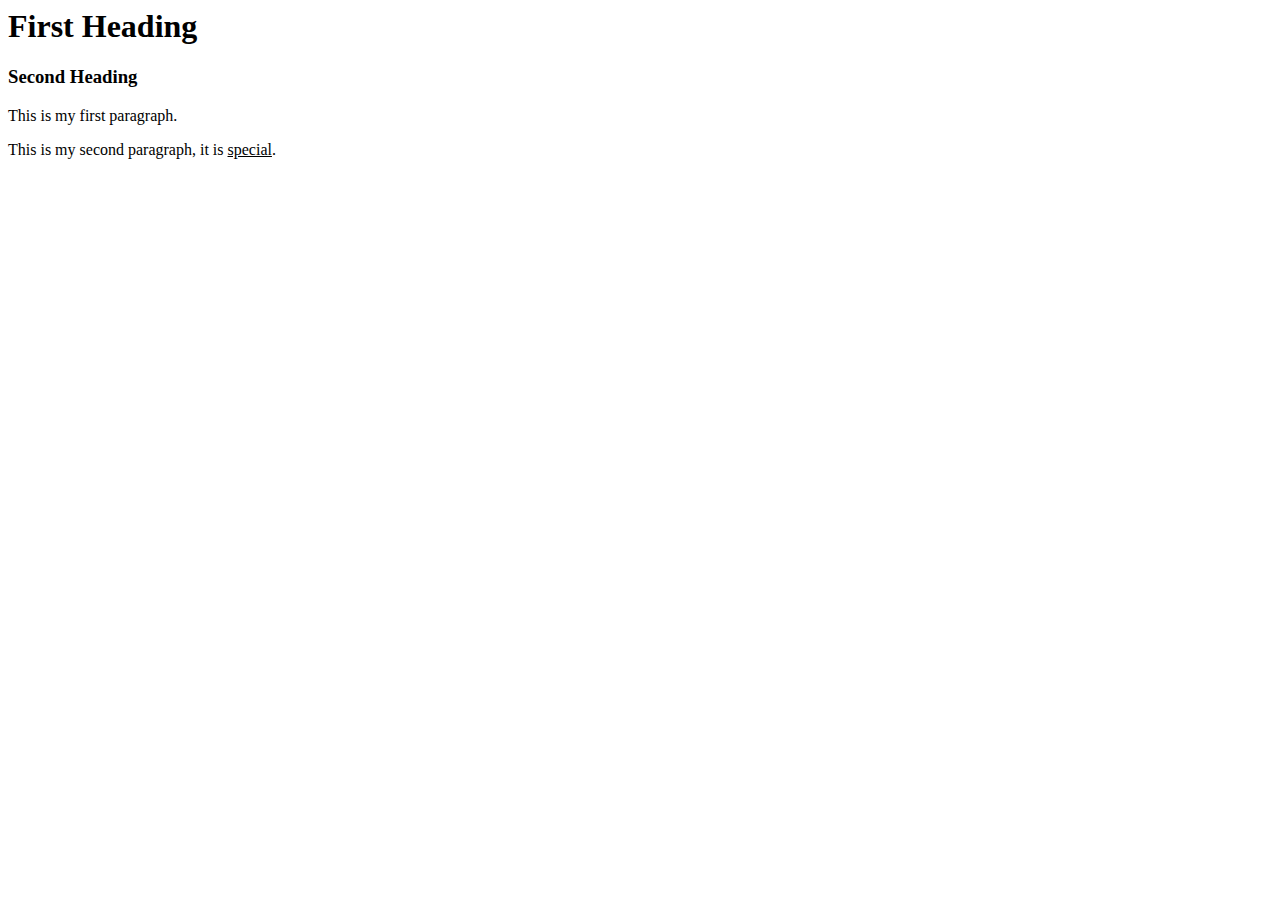
<file: index.html>
<html>
<head>
    <title>INFT1206 - Home Page</title>
</head>
<body>
<h1>First Heading</h1>
<h3>Second Heading</h3>
<p>This is my first paragraph.</p>
<p>This is my second           paragraph, it is <u>special</u>.</p>
</body>
</html>
</file>
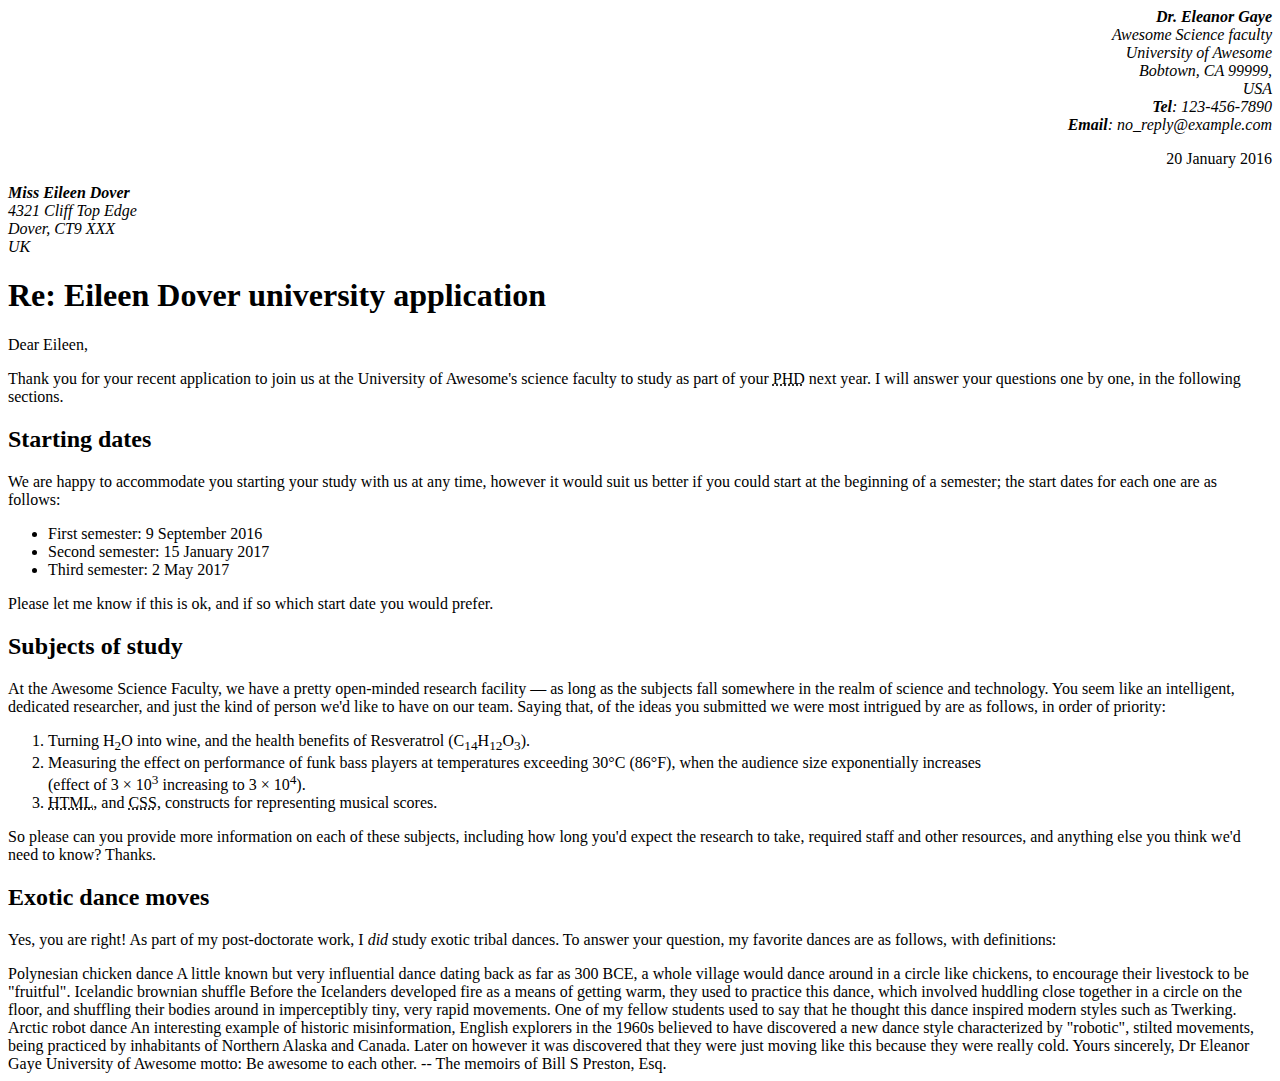
<file: Assignment 1/Part 1/index.html>
<!DOCTYPE html>
<html lang="en">
<head> 
    <!--
    Name: Suhaan Bhanwer
    File: index.html
    Date: 22 january 2026
    Description: INFT 1206 Assignment 1 - Part 1 - Letter Markup
    -->
    <meta charset="utf-8">
    <title>INFT 1206 Assignment 1 - Letter Markup</title>
    <style>
        .right-align {
            text-align: right;
        }
    </style>
</head>

    <body>
        <address class="right-align">
            <strong>Dr. Eleanor Gaye</strong><br>
            Awesome Science faculty<br>
            University of Awesome<br>
            Bobtown, CA 99999,<br>
            USA<br>
            <strong>Tel</strong>: 123-456-7890<br>
            <strong>Email</strong>: no_reply@example.com
        </address>

        <p class="right-align"><time datetime="2016-01-20">20 January 2016</time></p>

    <address>
            <strong>Miss Eileen Dover</strong><br>
            4321 Cliff Top Edge<br>
            Dover, CT9 XXX<br>
            UK
    </address>

    <h1>Re: Eileen Dover university application</h1>

        <p>Dear Eileen,</p>

            <p>
                Thank you for your recent application to join us at the University of Awesome's science faculty to study as part of your <abbr title="Doctor of Philosophy">PHD</abbr> next
                year. I will answer your questions one by one, in the following sections.
            </p>

    <h2>Starting dates</h2>

        <p>
            We are happy to accommodate you starting your study with us at any time, however it would suit us better if you could start at the beginning of a
            semester; the start dates for each one are as follows:
        </p>

        <ul>
            <li>First semester: <time datetime="2016-09-09">9 September 2016</time></li>
            <li>Second semester: <time datetime="2017-01-15">15 January 2017</time></li>
            <li>Third semester: <time datetime="2017-05-02">2 May 2017</time></li>
        </ul>

        <p>Please let me know if this is ok, and if so which start date you would prefer.</p>


    <h2>Subjects of study</h2>

        <p>
            At the Awesome Science Faculty, we have a pretty open-minded research facility — as long as the subjects fall somewhere in the realm of science
            and technology. You seem like an intelligent, dedicated researcher, and just the kind of person we'd like to have on our team. Saying that, of the ideas you 
            submitted we were most intrigued by are as follows, in order of priority:
        </p>

        <ol>
            <li>Turning H<sub>2</sub>O into wine, and the health benefits of Resveratrol (C<sub>14</sub>H<sub>12</sub>O<sub>3</sub>).</li>
            <li>Measuring the effect on performance of funk bass players at temperatures exceeding 30°C (86°F), when the audience size exponentially increases<br>
            (effect of 3 × 10<sup>3</sup> increasing to 3 × 10<sup>4</sup>).</li>
            <li><abbr title="Hypertext Markup Language">HTML,</abbr> and <abbr title="Cascading Style Sheets">CSS</abbr>, constructs for representing musical scores.</li>
        </ol>

        <p>
            So please can you provide more information on each of these subjects, including how long you'd expect the research to take, required staff and other 
            resources, and anything else you think we'd need to know? Thanks.
        </p>

    <h2>Exotic dance moves</h2>

        <p>
            Yes, you are right! As part of my post-doctorate work, I <em>did</em> study exotic tribal dances. To answer your question, my favorite dances are as follows, with 
            definitions:
        </p>

Polynesian chicken dance
    A little known but very influential dance dating back as far as
    300 BCE, a whole village would
    dance around in a circle like chickens, to encourage their livestock to
    be "fruitful".
Icelandic brownian shuffle
    Before the Icelanders developed fire as a means of getting warm, they
    used to practice this dance, which involved huddling close together in a
    circle on the floor, and shuffling their bodies around in imperceptibly
    tiny, very rapid movements. One of my fellow students used to say that
    he thought this dance inspired modern styles such as Twerking.
Arctic robot dance
    An interesting example of historic misinformation, English explorers in
    the 1960s believed to have discovered a new dance style characterized by
    "robotic", stilted movements, being practiced by inhabitants of Northern
    Alaska and Canada. Later on however it was discovered that they were
    just moving like this because they were really cold.

Yours sincerely,

Dr Eleanor Gaye

University of Awesome motto: Be awesome to each other. --
The memoirs of Bill S Preston, Esq.

    </body>
</html>
</file>
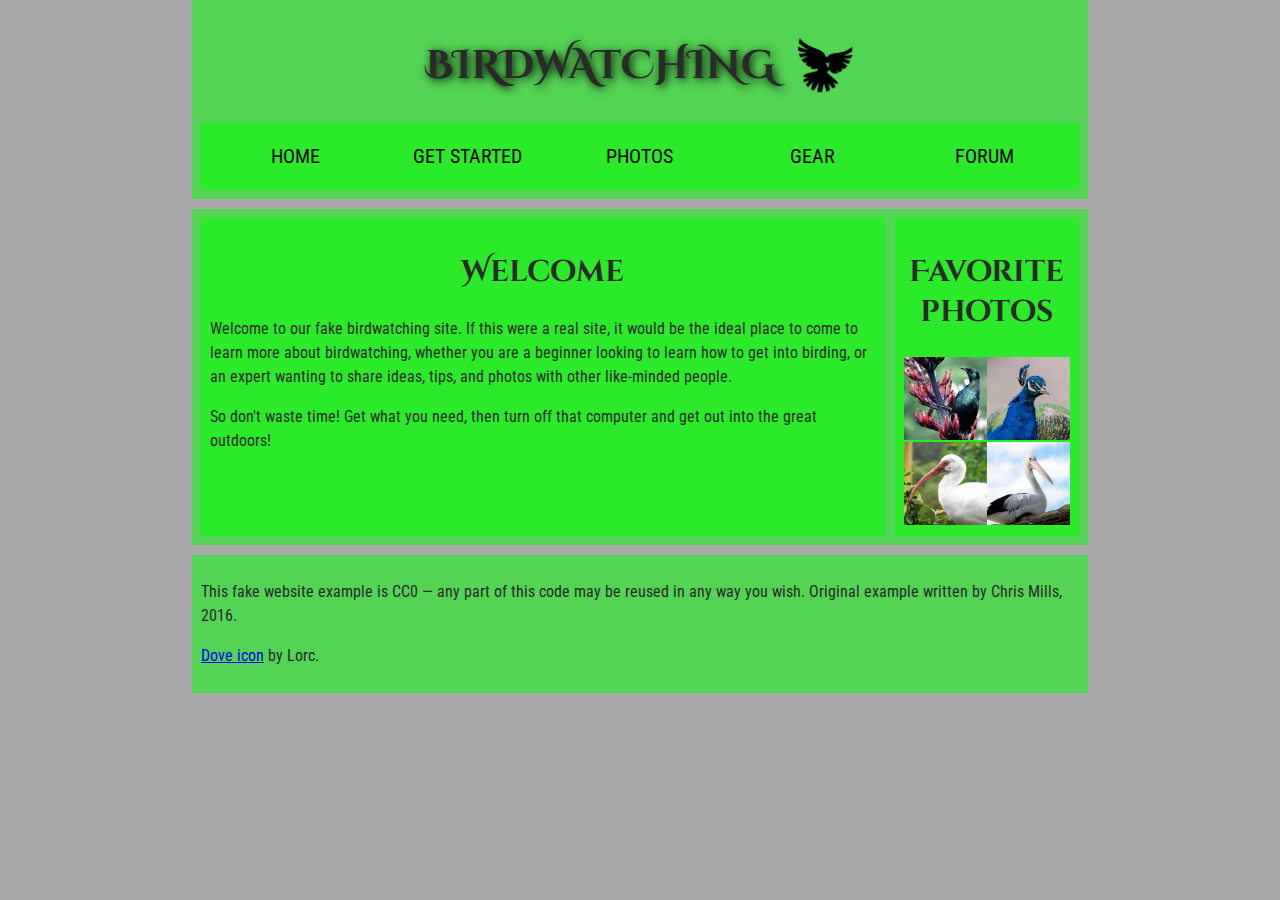
<file: Assignment 1/Part 2/index.html>
<!doctype html>
<html lang="en">
  <head>
    <!--
    Name: Suhaan Bhanwer
    File: index.html
    Date: 26 January 2026
    Description: INFT 1206 Assignment 1 - Part 2 - Bird watching site
    -->
    <meta charset="utf-8">
    <title>Birdwatching</title>
    <link
      href="https://fonts.googleapis.com/css?family=Roboto+Condensed:300%7CCinzel+Decorative:700"
      rel="stylesheet">
    <link href="style.css" rel="stylesheet">
  </head>

  <body>
    <header>
      <h1>
        Birdwatching

        <img
            src="images/dove.png"
            alt="A dove logo">
      </h1>

      <nav>
        <ul>
          <li><a href="#">Home</a></li>
          <li><a href="#">Get Started</a></li>
          <li><a href="#">Photos</a></li>
          <li><a href="#">Gear</a></li>
          <li><a href="#">Forum</a></li>
        </ul>
      </nav>
    </header>

    <main>
      <article>
        <h2>Welcome</h2>

        <p>
          Welcome to our fake birdwatching site. If this were a real site, it
          would be the ideal place to come to learn more about birdwatching,
          whether you are a beginner looking to learn how to get into birding, or
          an expert wanting to share ideas, tips, and photos with other
          like-minded people.
        </p>

      <p>
        So don't waste time! Get what you need, then turn off that computer and
        get out into the great outdoors!
      </p>
    </article>

    <aside>
      <h2>Favorite photos</h2>

        <a href="https://mdn.github.io/shared-assets/images/examples/learn/birds/favorite-bird-1.jpg">
          <img
            src="images/favorite-bird-1_th.jpg"
            alt="Small black bird with a sharp beak.">
        </a>

        <a href="https://mdn.github.io/shared-assets/images/examples/learn/birds/favorite-bird-2.jpg">
          <img
            src="images/favorite-bird-2_th.jpg"
            alt="Large bright blue bird with a white beak and a blue headdress.">
        </a>

        <a href="https://mdn.github.io/shared-assets/images/examples/learn/birds/favorite-bird-3.jpg">
          <img
            src="images/favorite-bird-3_th.jpg"
            alt="Bright white bird with a long orange beak.">
        </a>

        <a href="https://mdn.github.io/shared-assets/images/examples/learn/birds/favorite-bird-4.jpg">
          <img
            src="images/favorite-bird-4_th.jpg"
            alt="White bird with black feathers on its back and a long white beak.">
        </a>
      </aside>
    </main>

    <footer>
      <p>
        This fake website example is CC0 — any part of this code may be reused
        in any way you wish. Original example written by Chris Mills, 2016.
      </p>

      <p>
        <a href="http://game-icons.net/lorc/originals/dove.html">Dove icon</a>
        by Lorc.
      </p>
    </footer>
  </body>
</html>
</file>
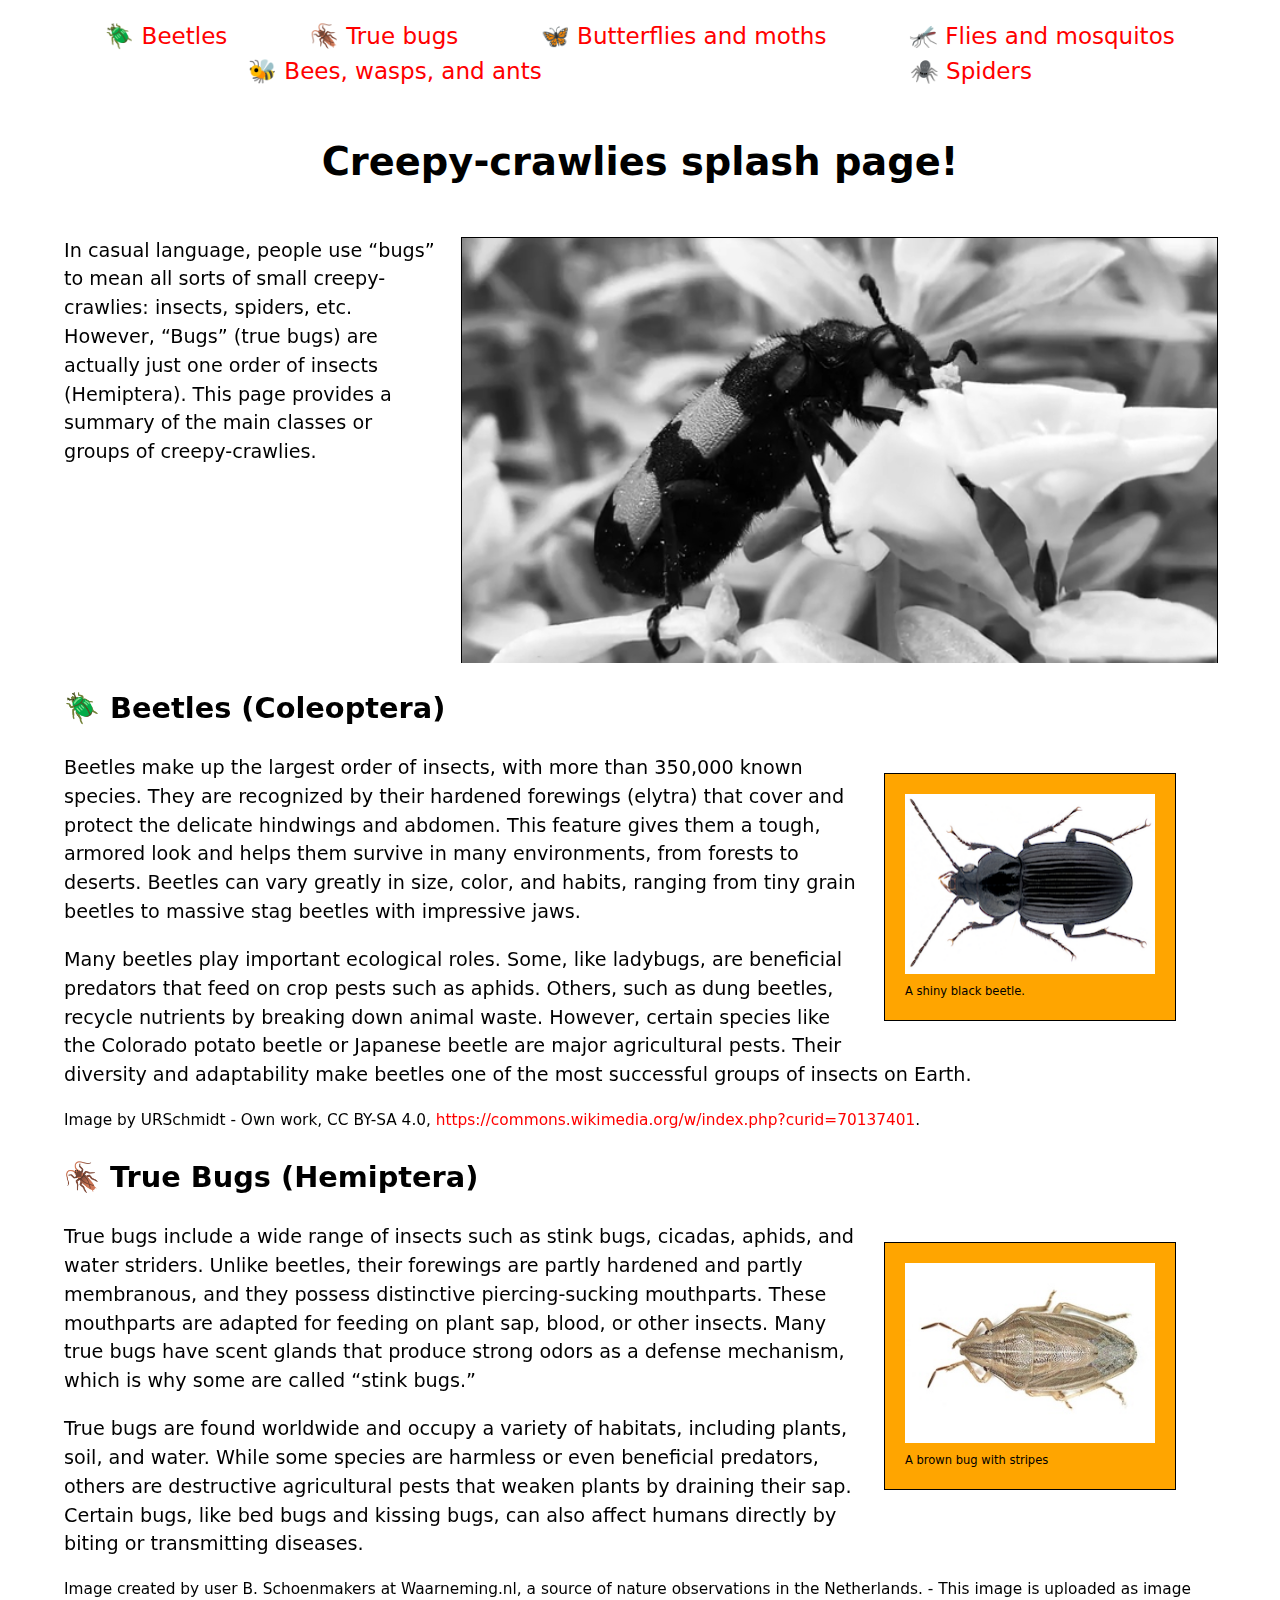
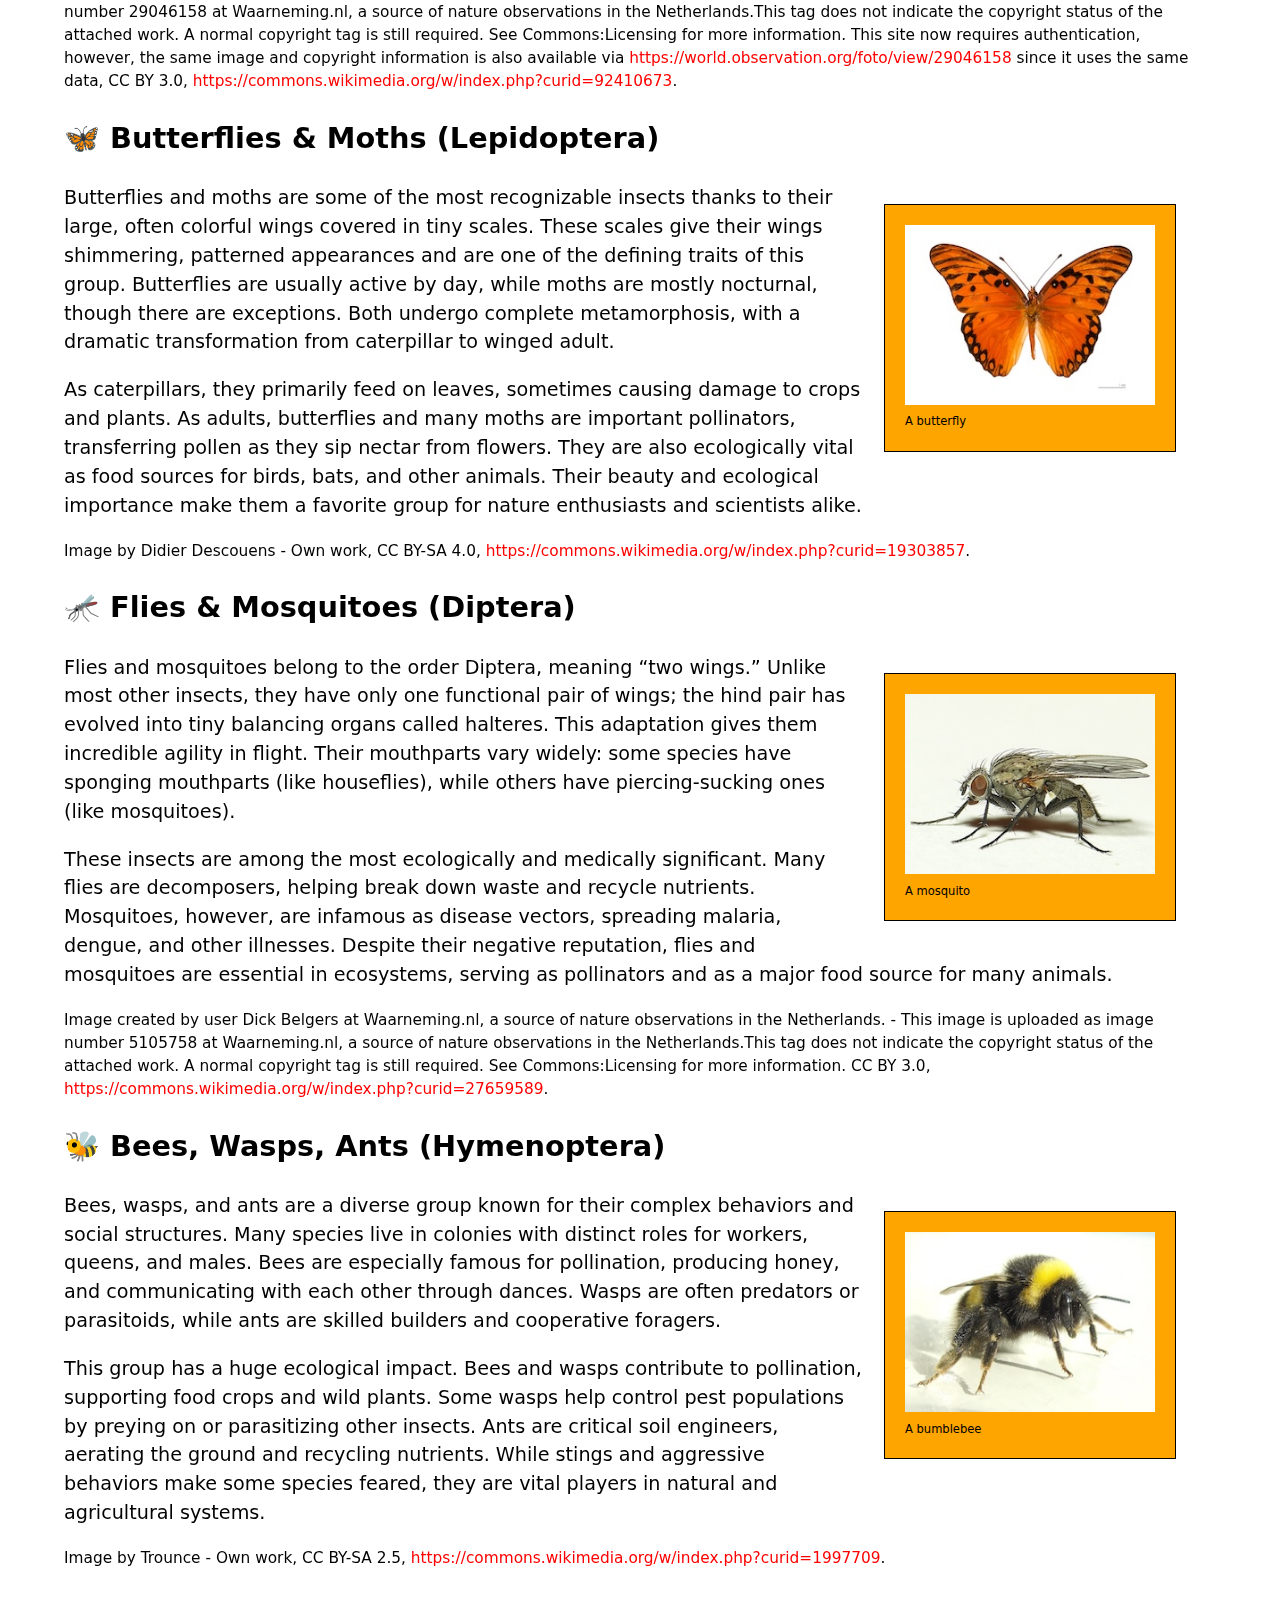
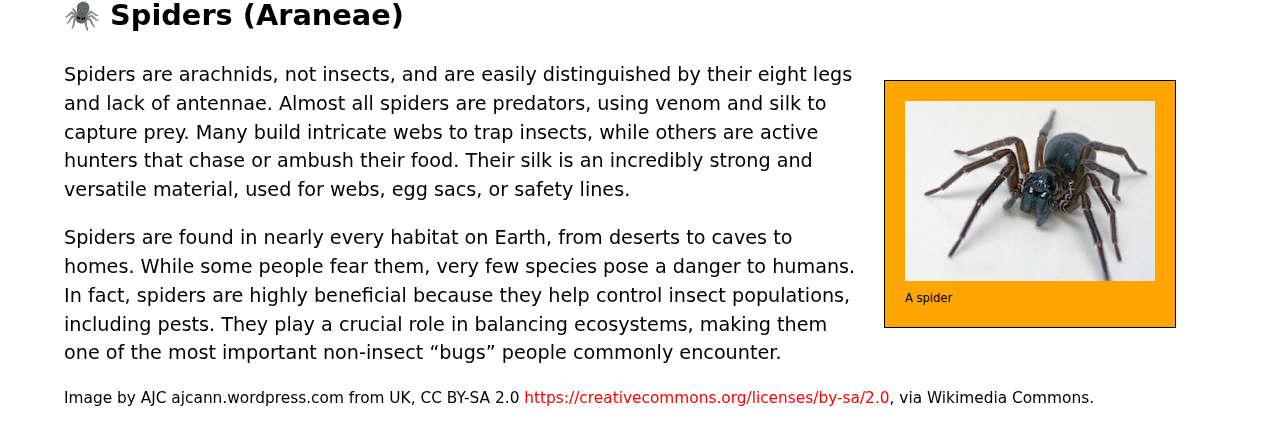
<file: Assignment 2/Part 1/index.html>
<!doctype html>
<html lang="en">
  <head>
    <!-- 
    Name: Suhaan Bhanwer 
    File: index.html 
    Date: 3 February  2026
    Description: INFT 1206 Assignment 2 - Part 1 - Creepy-crawly splash page
    -->
    <meta charset="utf-8" />
    <title>Creepy crawlies!</title>
    <link href="style.css" rel="stylesheet" />
  </head>
  <body>
    <header>
      <nav>
        <ul>
          <li><a href="#beetles">🪲 Beetles</a></li>
          <li><a href="#true_bugs">🪳 True bugs</a></li>
          <li><a href="#butterflies_moths">🦋 Butterflies and moths</a></li>
          <li><a href="#flies_mosquitos">🦟 Flies and mosquitos</a></li>
          <li><a href="#bees_wasps_ants">🐝 Bees, wasps, and ants</a></li>
          <li><a href="#spiders">🕷️ Spiders</a></li>
        </ul>
      </nav>
      <section>
        <h1>Creepy-crawlies splash page!</h1>

            <video
                src="images/bug_video_640.mp4"
                autoplay
                loop
                muted
                preload="auto">
            </video>

        <p>
          In casual language, people use “bugs” to mean all sorts of small
          creepy-crawlies: insects, spiders, etc. However, “Bugs” (true bugs)
          are actually just one order of insects (Hemiptera). This page
          provides a summary of the main classes or groups of
          creepy-crawlies.
        </p>
      </section>
    </header>
    <main>
      <section id="beetles">
        <h2>🪲 Beetles (Coleoptera)</h2>

          <figure>
            <img
                src="images/beetle.png"
                alt="A black beetle with six legs, a large abdomen, and long antennae"
                width="250"
                height="180">
            <figcaption>A shiny black beetle.</figcaption>
          </figure>

        <p>
          Beetles make up the largest order of insects, with more than
          350,000 known species. They are recognized by their hardened
          forewings (elytra) that cover and protect the delicate hindwings
          and abdomen. This feature gives them a tough, armored look and
          helps them survive in many environments, from forests to deserts.
          Beetles can vary greatly in size, color, and habits, ranging from
          tiny grain beetles to massive stag beetles with impressive jaws.
        </p>
        <p>
          Many beetles play important ecological roles. Some, like ladybugs,
          are beneficial predators that feed on crop pests such as aphids.
          Others, such as dung beetles, recycle nutrients by breaking down
          animal waste. However, certain species like the Colorado potato
          beetle or Japanese beetle are major agricultural pests. Their
          diversity and adaptability make beetles one of the most successful
          groups of insects on Earth.
        </p>

        <p class="copyright">
          Image by URSchmidt - Own work, CC BY-SA 4.0,
          <a href="https://commons.wikimedia.org/w/index.php?curid=70137401"
            >https://commons.wikimedia.org/w/index.php?curid=70137401</a
          >.
        </p>
      </section>
      <section id="true_bugs">
        <h2>🪳 True Bugs (Hemiptera)</h2>

          <figure>
            <img 
                src="images/true_bug.jpg"
                alt="Brown bug with long hind legs and a round body"
                width="250"
                height="180">
            <figcaption>A brown bug with stripes</figcaption>
          </figure>
            

        <p>
          True bugs include a wide range of insects such as stink bugs,
          cicadas, aphids, and water striders. Unlike beetles, their
          forewings are partly hardened and partly membranous, and they
          possess distinctive piercing-sucking mouthparts. These mouthparts
          are adapted for feeding on plant sap, blood, or other insects. Many
          true bugs have scent glands that produce strong odors as a defense
          mechanism, which is why some are called “stink bugs.”
        </p>

        <p>
          True bugs are found worldwide and occupy a variety of habitats,
          including plants, soil, and water. While some species are harmless
          or even beneficial predators, others are destructive agricultural
          pests that weaken plants by draining their sap. Certain bugs, like
          bed bugs and kissing bugs, can also affect humans directly by
          biting or transmitting diseases.
        </p>

        <p class="copyright">
          Image created by user B. Schoenmakers at Waarneming.nl, a source of
          nature observations in the Netherlands. - This image is uploaded as
          image number 29046158 at Waarneming.nl, a source of nature
          observations in the Netherlands.This tag does not indicate the
          copyright status of the attached work. A normal copyright tag is
          still required. See Commons:Licensing for more information. This
          site now requires authentication, however, the same image and
          copyright information is also available via
          <a href="https://world.observation.org/foto/view/29046158"
            >https://world.observation.org/foto/view/29046158</a
          >
          since it uses the same data, CC BY 3.0,
          <a href="https://commons.wikimedia.org/w/index.php?curid=92410673"
            >https://commons.wikimedia.org/w/index.php?curid=92410673</a
          >.
        </p>
      </section>
      <section id="butterflies_moths">
        <h2>🦋 Butterflies & Moths (Lepidoptera)</h2>

          <figure>
            <img
                src="images/butterfly.jpg"
                alt="Orange buttergly with black details, long antennae, and a long abdomen"
                width="250"
                height="180">
            <figcaption>A butterfly</figcaption>
          </figure>
              

        <p>
          Butterflies and moths are some of the most recognizable insects
          thanks to their large, often colorful wings covered in tiny scales.
          These scales give their wings shimmering, patterned appearances and
          are one of the defining traits of this group. Butterflies are
          usually active by day, while moths are mostly nocturnal, though
          there are exceptions. Both undergo complete metamorphosis, with a
          dramatic transformation from caterpillar to winged adult.
        </p>

        <p>
          As caterpillars, they primarily feed on leaves, sometimes causing
          damage to crops and plants. As adults, butterflies and many moths
          are important pollinators, transferring pollen as they sip nectar
          from flowers. They are also ecologically vital as food sources for
          birds, bats, and other animals. Their beauty and ecological
          importance make them a favorite group for nature enthusiasts and
          scientists alike.
        </p>

        <p class="copyright">
          Image by Didier Descouens - Own work, CC BY-SA 4.0,
          <a href="https://commons.wikimedia.org/w/index.php?curid=19303857"
            >https://commons.wikimedia.org/w/index.php?curid=19303857</a
          >.
        </p>
      </section>
      <section id="flies_mosquitos">
        <h2>🦟 Flies & Mosquitoes (Diptera)</h2>

          <figure>
            <img
                src="images/mosquito.jpg"
                alt="A flying insect with hair and long legs"
                width="250"
                height="180">
            <figcaption>A mosquito</figcaption>
          </figure>

        <p>
          Flies and mosquitoes belong to the order Diptera, meaning “two
          wings.” Unlike most other insects, they have only one functional
          pair of wings; the hind pair has evolved into tiny balancing organs
          called halteres. This adaptation gives them incredible agility in
          flight. Their mouthparts vary widely: some species have sponging
          mouthparts (like houseflies), while others have piercing-sucking
          ones (like mosquitoes).
        </p>

        <p>
          These insects are among the most ecologically and medically
          significant. Many flies are decomposers, helping break down waste
          and recycle nutrients. Mosquitoes, however, are infamous as disease
          vectors, spreading malaria, dengue, and other illnesses. Despite
          their negative reputation, flies and mosquitoes are essential in
          ecosystems, serving as pollinators and as a major food source for
          many animals.
        </p>

        <p class="copyright">
          Image created by user Dick Belgers at Waarneming.nl, a source of
          nature observations in the Netherlands. - This image is uploaded as
          image number 5105758 at Waarneming.nl, a source of nature
          observations in the Netherlands.This tag does not indicate the
          copyright status of the attached work. A normal copyright tag is
          still required. See Commons:Licensing for more information. CC BY
          3.0,
          <a href="https://commons.wikimedia.org/w/index.php?curid=27659589"
            >https://commons.wikimedia.org/w/index.php?curid=27659589</a
          >.
        </p>
      </section>
      <section id="bees_wasps_ants">
        <h2>🐝 Bees, Wasps, Ants (Hymenoptera)</h2>

          <figure>
            <img
                src="images/bee.jpg"
                alt="A fuzzy, black and yellow insect with small wings"
                width="250"
                height="180">
            <figcaption>A bumblebee</figcaption>
          </figure>

        <p>
          Bees, wasps, and ants are a diverse group known for their complex
          behaviors and social structures. Many species live in colonies with
          distinct roles for workers, queens, and males. Bees are especially
          famous for pollination, producing honey, and communicating with
          each other through dances. Wasps are often predators or
          parasitoids, while ants are skilled builders and cooperative
          foragers.
        </p>

        <p>
          This group has a huge ecological impact. Bees and wasps contribute
          to pollination, supporting food crops and wild plants. Some wasps
          help control pest populations by preying on or parasitizing other
          insects. Ants are critical soil engineers, aerating the ground and
          recycling nutrients. While stings and aggressive behaviors make
          some species feared, they are vital players in natural and
          agricultural systems.
        </p>

        <p class="copyright">
          Image by Trounce - Own work, CC BY-SA 2.5,
          <a href="https://commons.wikimedia.org/w/index.php?curid=1997709"
            >https://commons.wikimedia.org/w/index.php?curid=1997709</a
          >.
        </p>
      </section>
      <section id="spiders">
        <h2>🕷️ Spiders (Araneae)</h2>

          <figure>
            <img
                src="images/spider.jpg"
                alt="A fuzzy, gray spider with long brown legs"
                width="250"
                height="180">
            <figcaption>A spider</figcaption>
          </figure>

        <p>
          Spiders are arachnids, not insects, and are easily distinguished by
          their eight legs and lack of antennae. Almost all spiders are
          predators, using venom and silk to capture prey. Many build
          intricate webs to trap insects, while others are active hunters
          that chase or ambush their food. Their silk is an incredibly strong
          and versatile material, used for webs, egg sacs, or safety lines.
        </p>

        <p>
          Spiders are found in nearly every habitat on Earth, from deserts to
          caves to homes. While some people fear them, very few species pose
          a danger to humans. In fact, spiders are highly beneficial because
          they help control insect populations, including pests. They play a
          crucial role in balancing ecosystems, making them one of the most
          important non-insect “bugs” people commonly encounter.
        </p>

        <p class="copyright">
          Image by AJC ajcann.wordpress.com from UK, CC BY-SA 2.0
          <a href="https://creativecommons.org/licenses/by-sa/2.0"
            >https://creativecommons.org/licenses/by-sa/2.0</a
          >, via Wikimedia Commons.
        </p>
      </section>
    </main>
  </body>
</html>
</file>
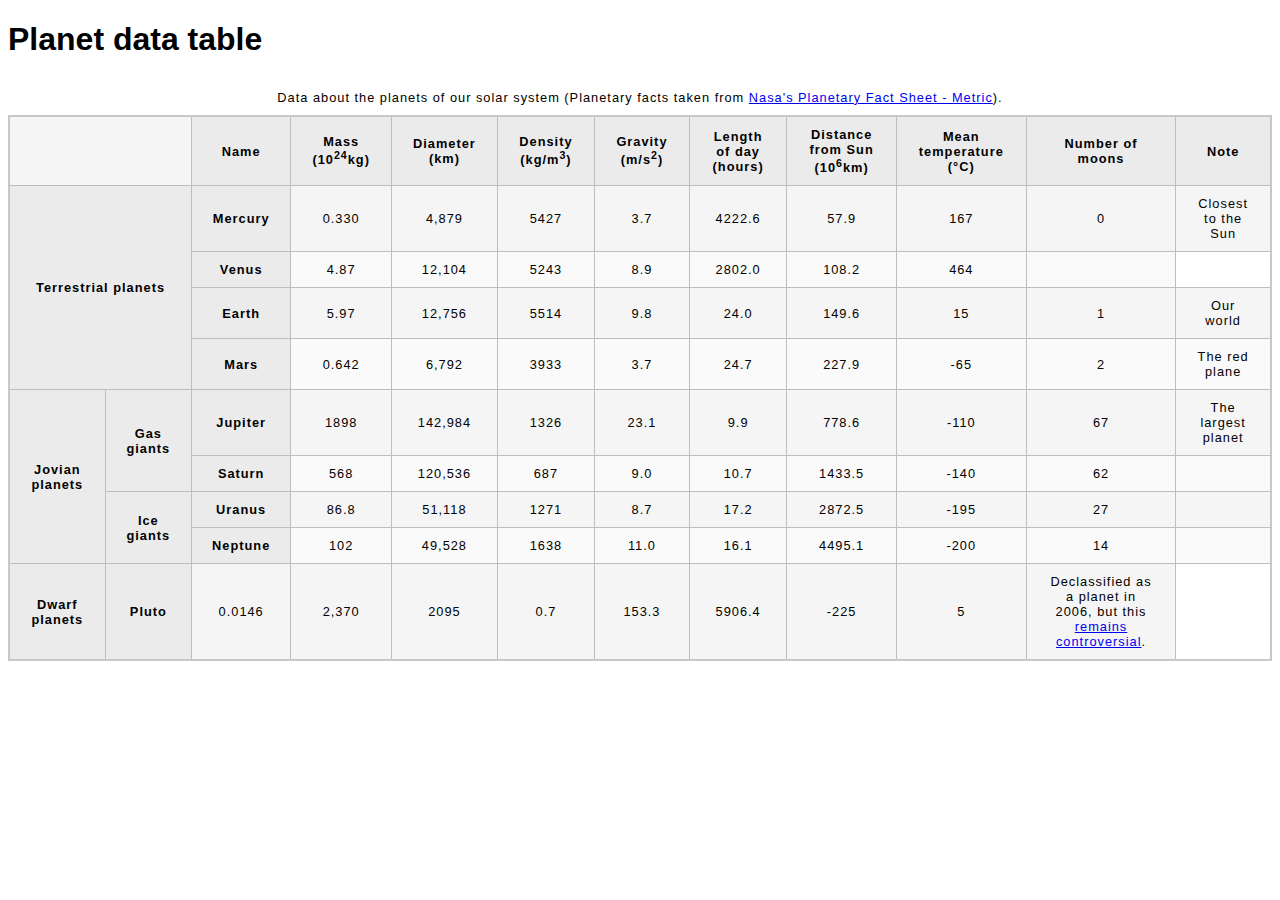
<file: Assignment 2/Part 2/index.html>
<!doctype html>
<html lang="en-US">
  <head>
    <!-- 
    Name: Suhaan Bhanwer 
    File: index.html 
    Date: 5 February  2026
    Description: INFT 1206 Assignment 2 - Part 2 - Structuring a planet data table
    -->
    <meta charset="utf-8" />
    <meta name="viewport" content="width=device-width" />
    <title>Planet data table</title>
    <link href="style.css" rel="stylesheet" type="text/css" />
  </head>
  <body>
    <h1>Planet data table</h1>

    <table>
        <caption>
            Data about the planets of our solar system (Planetary facts taken from 
            <a href="http://nssdc.gsfc.nasa.gov/planetary/factsheet/">Nasa's Planetary Fact Sheet - Metric</a>).
        </caption>

        <thead>
            <tr>
                <td colspan="2"></td>
                <th scope="col">Name</th>
            <th scope="col">Mass (10<sup>24</sup>kg)</th>
            <th scope="col">Diameter (km)</th>
            <th scope="col">Density (kg/m<sup>3</sup>)</th>
            <th scope="col">Gravity (m/s<sup>2</sup>)</th>
            <th scope="col">Length of day (hours)</th>
            <th scope="col">Distance from Sun (10<sup>6</sup>km)</th>
            <th scope="col">Mean temperature (°C)</th>
            <th scope="col">Number of moons</th>
            <th scope="col">Note</th>
            </tr>
        </thead>

        <tbody>
            <tr>
                <th rowspan="4" colspan="2" scope="rowgroup">Terrestrial planets</th>
                <th scope="row">Mercury</th>
                <td>0.330</td> 
                <td>4,879</td> 
                <td>5427</td>
                <td>3.7</td>
                <td>4222.6</td>
                <td>57.9</td>
                <td>167</td>
                <td>0</td>
                <td>Closest to the Sun</td>
            </tr>

            <tr>
                <th scope="row">Venus</th>
                <td>4.87</td>
                <td>12,104</td>
                <td>5243</td> 
                <td>8.9</td>
                <td>2802.0</td>
                <td>108.2</td>
                <td>464</td>
                <td></td> 
            </tr>

            <tr>
                <th scope="row">Earth</th>
                <td>5.97</td>
                <td>12,756</td>
                <td>5514</td>
                <td>9.8</td>
                <td>24.0</td>
                <td>149.6</td>
                <td>15</td>
                <td>1</td> 
                <td>Our world</td>
            </tr>

            <tr>
                <th scope="row">Mars</th>
                <td>0.642</td>
                <td>6,792</td>
                <td>3933</td>
                <td>3.7</td>
                <td>24.7</td>
                <td>227.9</td>
                <td>-65</td>
                <td>2</td>
                <td>The red plane</td>
            </tr>

            <tr>
                <th rowspan="4" scope="rowgroup">Jovian planets</th>
                <th rowspan="2" scope="rowgroup">Gas giants</th>
                <th scope="row">Jupiter</th>
                <td>1898</td>
                <td>142,984</td>
                <td>1326</td>
                <td>23.1</td>
                <td>9.9</td>
                <td>778.6</td>
                <td>-110</td>
                <td>67</td>
                <td>The largest planet</td>
            </tr>

            <tr>
                <th scope="row">Saturn</th>
                <td>568</td>
                <td>120,536</td>
                <td>687</td>
                <td>9.0</td>
                <td>10.7</td>
                <td>1433.5</td>
                <td>-140</td>
                <td>62</td>
                <td></td>
            </tr>

            <tr>
                <th rowspan="2", scope="rowgroup">Ice giants</th>
                <th scope="row">Uranus</th>
                <td>86.8</td>
                <td>51,118</td>
                <td>1271</td>
                <td>8.7</td>
                <td>17.2</td>
                <td>2872.5</td>
                <td>-195</td>
                <td>27</td>
                <td></td>
            </tr>

            <tr>
                <th scope="row">Neptune</th>
                <td>102</td>
                <td>49,528</td>
                <td>1638</td>
                <td>11.0</td>
                <td>16.1</td>
                <td>4495.1</td>
                <td>-200</td>
                <td>14</td>
                <td></td>
            </tr>

            <tr>
                <th rowspan="4" scope="rowgroup">Dwarf planets</th>
                <th scope="row">Pluto</th>
                <td>0.0146</td>
                <td>2,370</td>
                <td>2095</td>
                <td>0.7</td>
                <td>153.3</td>
                <td>5906.4</td>
                <td>-225</td>
                <td>5</td>
                <td>Declassified as a planet in 2006, but this 
                <a href="http://www.usatoday.com/story/tech/2014/10/02/pluto-planet-solar-system/16578959/">
                remains controversial</a>.</td>
            </tr>
        </tbody>
    </table>
  </body>
</html>
</file>
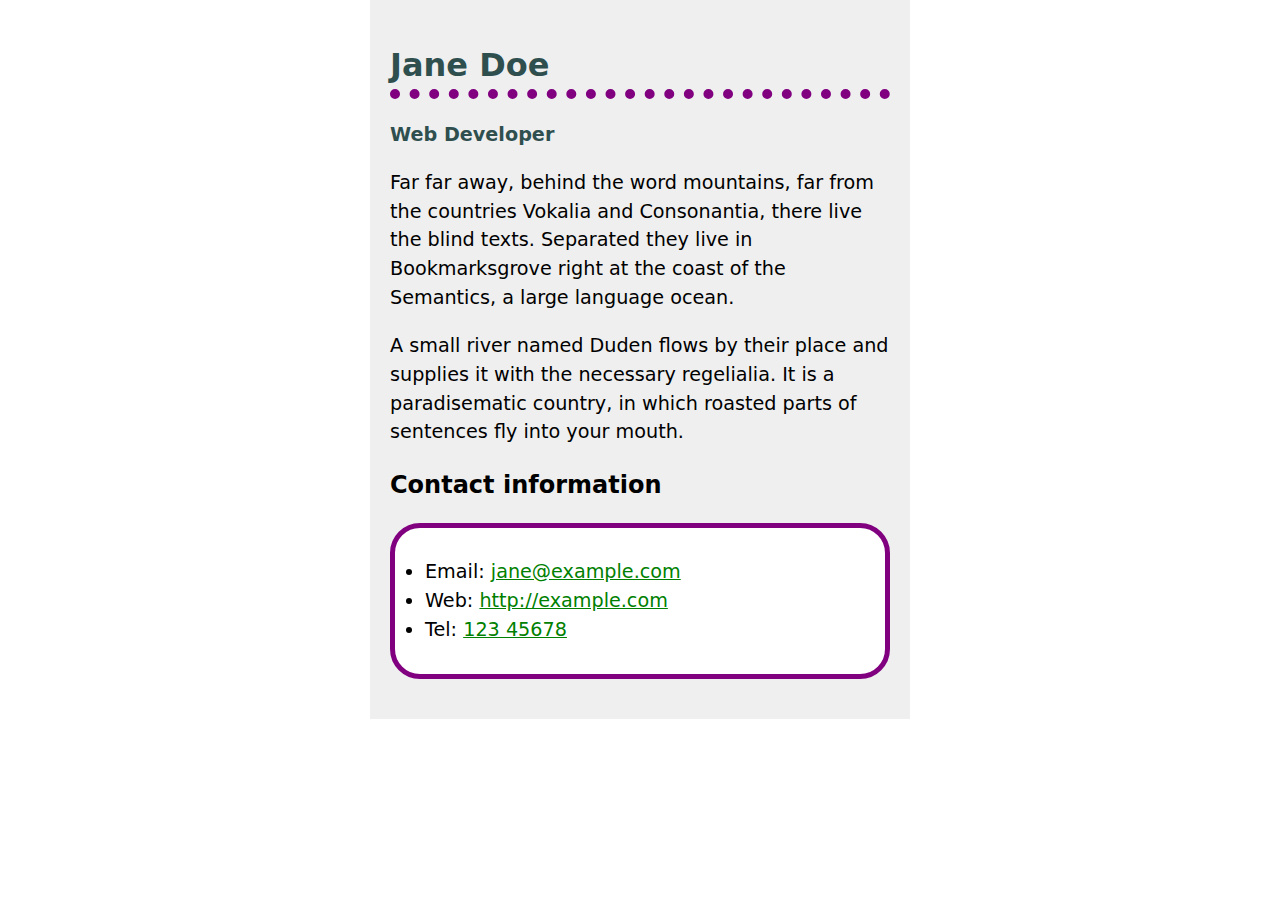
<file: Assignment 3/Part 1/index.html>
<!doctype html>
<html lang="en">
    <head>
    <!-- 
    Name: Suhaan Bhanwer 
    File: index.html 
    Date: 13 February  2026
    Description: INFT 1206 Assignment 3 - Part 1 - Styling a biography page
    -->
    <meta charset="utf-8">
    <title>Jane Doe Biography</title>
    <link href="style.css" rel="stylesheet">
    </head>
    <body>
        <h1>Jane Doe</h1>
        <div class="job-title">Web Developer</div>
            <p>
                Far far away, behind the word mountains, far from the countries Vokalia and
                Consonantia, there live the blind texts. Separated they live in Bookmarksgrove
                right at the coast of the Semantics, a large language ocean.
            </p>

            <p>
                A small river named Duden flows by their place and supplies it with the
                necessary regelialia. It is a paradisematic country, in which roasted parts of
                sentences fly into your mouth.
            </p>

        <h2>Contact information</h2>
            <ul>
                <li>Email: <a href="mailto:jane@example.com">jane@example.com</a></li>
                <li>Web: <a href="http://example.com">http://example.com</a></li>
                <li>Tel: <a href="tel:12345678">123 45678</a></li>
            </ul>
    </body>
</html>
</file>
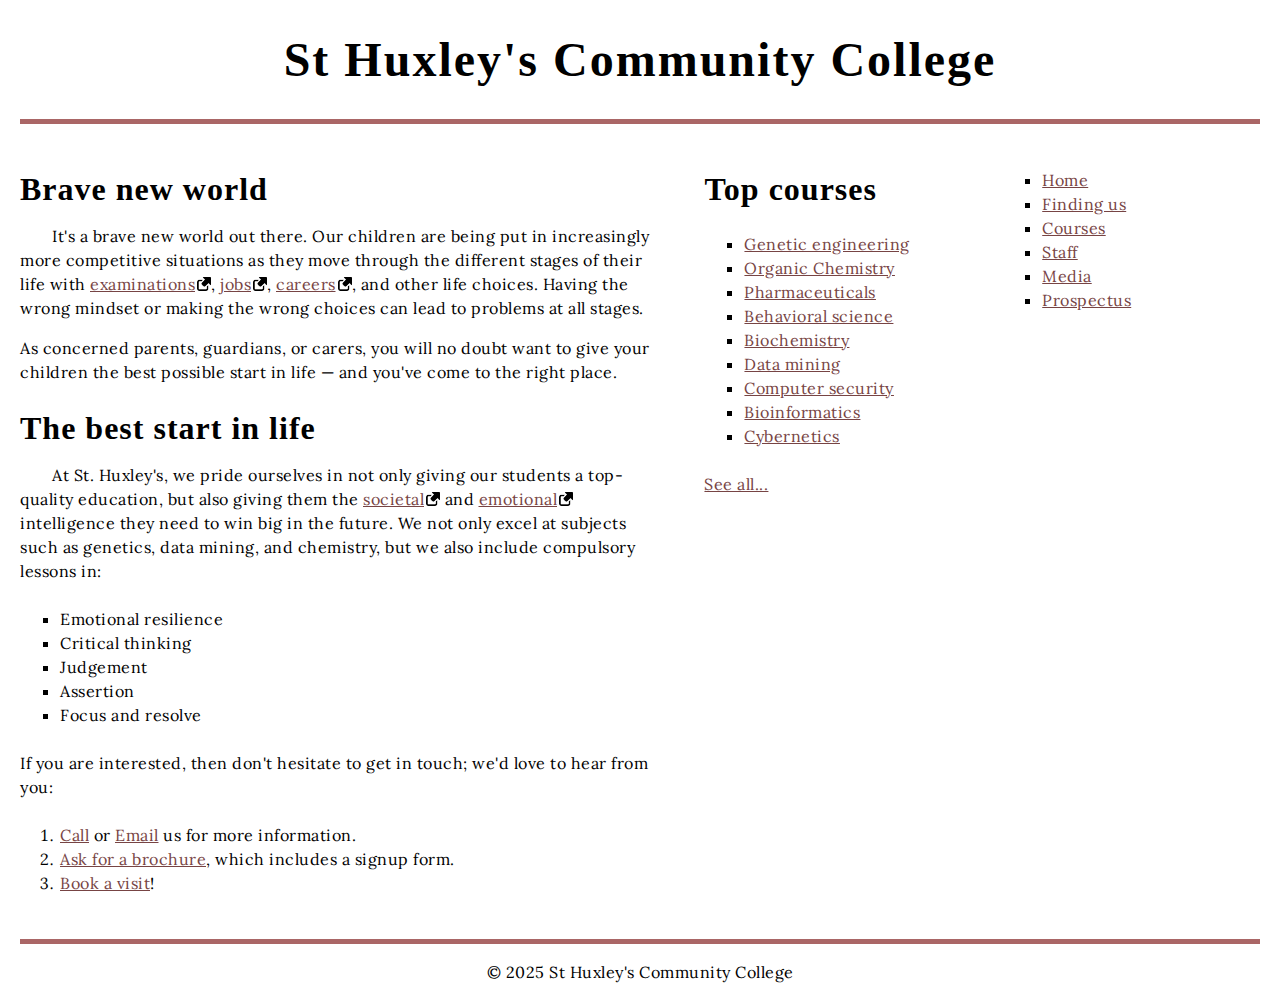
<file: Assignment 3/Part 2/index.html>
<!doctype html>
<html lang="en-US">
  <head>
    <!-- 
    Name: Suhaan Bhanwer 
    File: index.html 
    Date: 17 February  2026
    Description: INFT 1206 Assignment 3 - Part 2 - Typesetting a community school homepage
    -->
    <meta charset="utf-8" />
    <meta name="viewport" content="width=device-width" />
    <title>St Huxley's Community College</title>
    <link href="style.css" type="text/css" rel="stylesheet" />
  </head>
  <body>
    <header>
      <h1>St Huxley's Community College</h1>
    </header>

    <main>
      <section>
        <h2>Brave new world</h2>

        <p>
          It's a brave new world out there. Our children are being put in
          increasingly more competitive situations as they move through the
          different stages of their life with
          <a href="https://en.wikipedia.org/wiki/Examination">examinations</a
          >, <a href="https://en.wikipedia.org/wiki/Jobs">jobs</a>,
          <a href="https://en.wikipedia.org/wiki/Career">careers</a>, and
          other life choices. Having the wrong mindset or making the wrong
          choices can lead to problems at all stages.
        </p>

        <p>
          As concerned parents, guardians, or carers, you will no doubt want
          to give your children the best possible start in life — and you've
          come to the right place.
        </p>

        <h2>The best start in life</h2>

        <p>
          At St. Huxley's, we pride ourselves in not only giving our students
          a top-quality education, but also giving them the
          <a href="https://en.wikipedia.org/wiki/Society">societal</a> and
          <a href="https://en.wikipedia.org/wiki/Emotion">emotional</a>
          intelligence they need to win big in the future. We not only excel
          at subjects such as genetics, data mining, and chemistry, but we
          also include compulsory lessons in:
        </p>

        <ul>
          <li>Emotional resilience</li>
          <li>Critical thinking</li>
          <li>Judgement</li>
          <li>Assertion</li>
          <li>Focus and resolve</li>
        </ul>

        <p>
          If you are interested, then don't hesitate to get in touch; we'd
          love to hear from you:
        </p>

        <ol>
          <li>
            <a href="#">Call</a> or <a href="#">Email</a> us for more
            information.
          </li>
          <li>
            <a href="#">Ask for a brochure</a>, which includes a signup form.
          </li>
          <li><a href="#">Book a visit</a>!</li>
        </ol>
      </section>

      <aside>
        <h2>Top courses</h2>

        <ul>
          <li><a href="#">Genetic engineering</a></li>
          <li><a href="#">Organic Chemistry</a></li>
          <li><a href="#">Pharmaceuticals</a></li>
          <li><a href="#">Behavioral science</a></li>
          <li><a href="#">Biochemistry</a></li>
          <li><a href="#">Data mining</a></li>
          <li><a href="#">Computer security</a></li>
          <li><a href="#">Bioinformatics</a></li>
          <li><a href="#">Cybernetics</a></li>
        </ul>

        <p><a href="#">See all...</a></p>
      </aside>

      <nav>
        <ul>
          <li><a href="#">Home</a></li>
          <li><a href="#">Finding us</a></li>
          <li><a href="#">Courses</a></li>
          <li><a href="#">Staff</a></li>
          <li><a href="#">Media</a></li>
          <li><a href="#">Prospectus</a></li>
        </ul>
      </nav>
    </main>

    <footer>
      <p>&copy; 2025 St Huxley's Community College</p>
    </footer>
  </body>
</html>
</file>
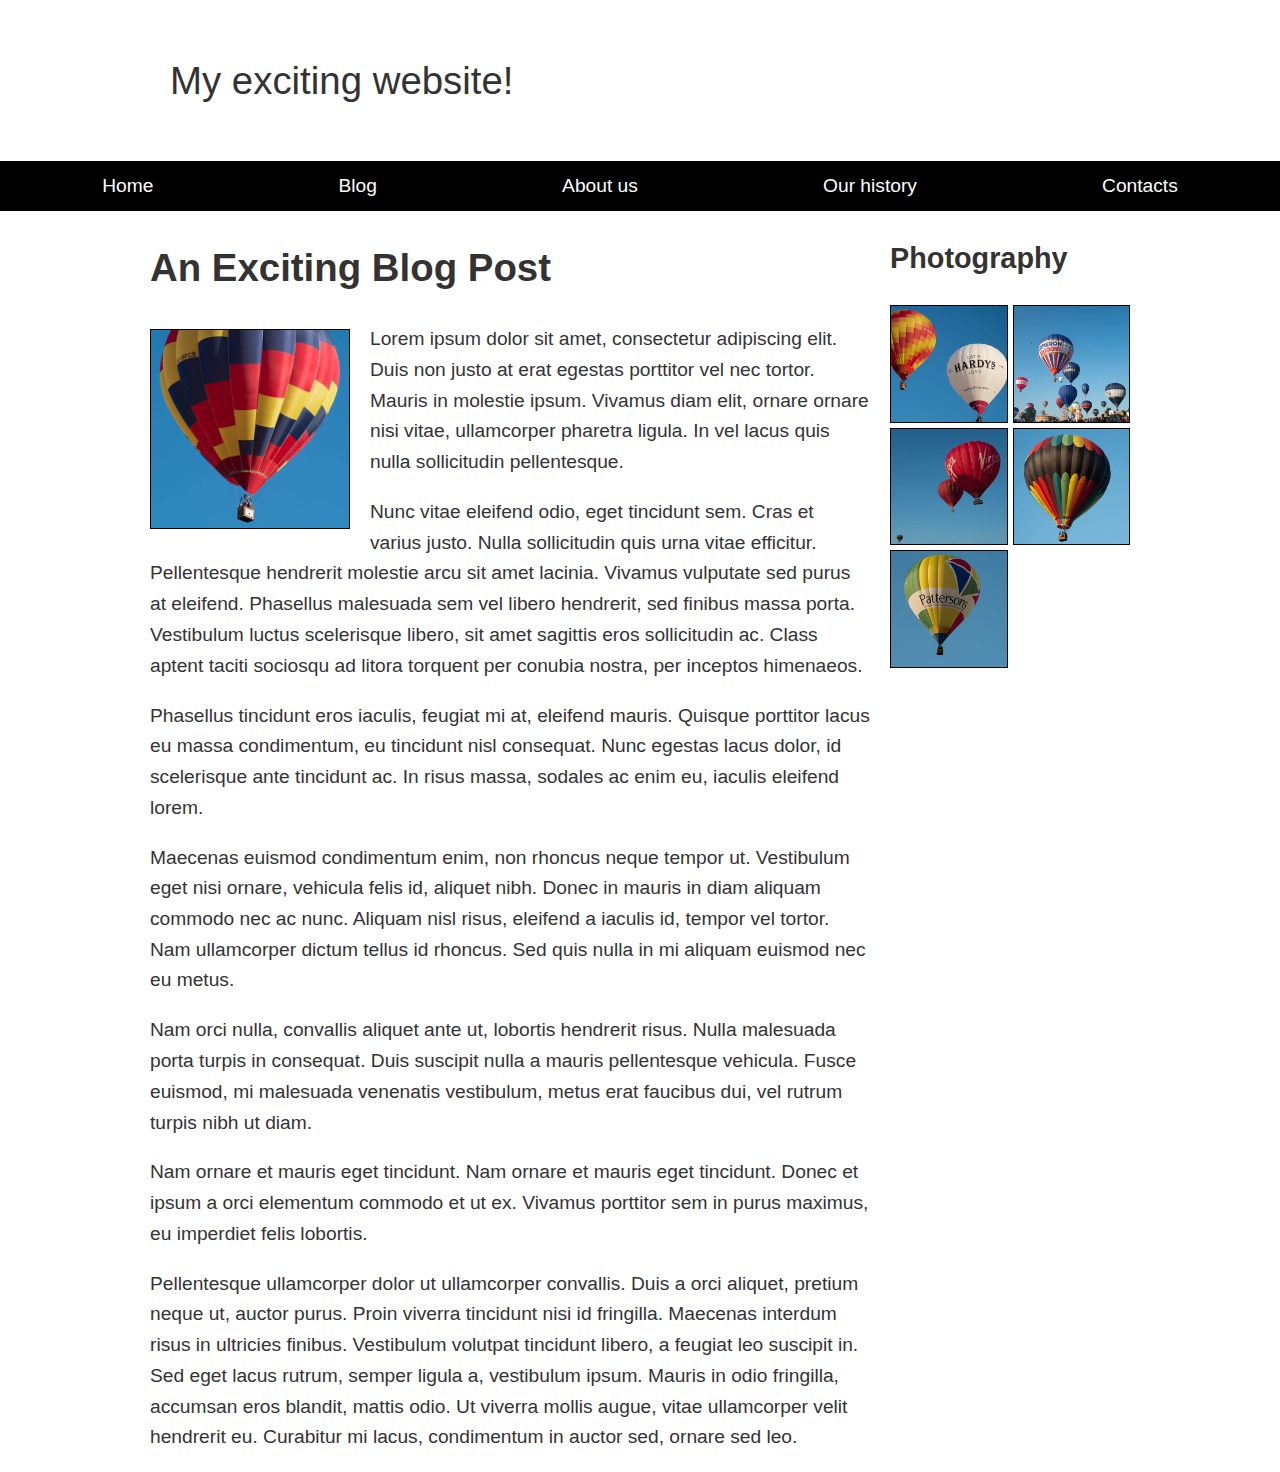
<file: Assignment 3/Part 3/index.html>
<!doctype html>
<html lang="en-US">
  <head>
    <!-- 
    Name: Suhaan Bhanwer 
    File: index.html 
    Date: 20 February  2026
    Description: INFT 1206 Assignment 3 - Part 2 - Fundamental layout comprehension
    -->
    <meta charset="utf-8" />
    <meta name="viewport" content="width=device-width, initial-scale=1" />
    <title>Layout Task</title>
    <link href="style.css" rel="stylesheet" type="text/css" />
  </head>

  <body>
    <div class="logo">My exciting website!</div>

    <nav>
      <ul>
        <li><a href="">Home</a></li>
        <li><a href="">Blog</a></li>
        <li><a href="">About us</a></li>
        <li><a href="">Our history</a></li>
        <li><a href="">Contacts</a></li>
      </ul>
    </nav>

    <main class="grid">
      <article>
        <h1>An Exciting Blog Post</h1>
        <img src="images/square6.jpg" alt="placeholder" class="feature" />
        <p>
          Lorem ipsum dolor sit amet, consectetur adipiscing elit. Duis non
          justo at erat egestas porttitor vel nec tortor. Mauris in molestie
          ipsum. Vivamus diam elit, ornare ornare nisi vitae, ullamcorper
          pharetra ligula. In vel lacus quis nulla sollicitudin pellentesque.
        </p>

        <p>
          Nunc vitae eleifend odio, eget tincidunt sem. Cras et varius justo.
          Nulla sollicitudin quis urna vitae efficitur. Pellentesque
          hendrerit molestie arcu sit amet lacinia. Vivamus vulputate sed
          purus at eleifend. Phasellus malesuada sem vel libero hendrerit,
          sed finibus massa porta. Vestibulum luctus scelerisque libero, sit
          amet sagittis eros sollicitudin ac. Class aptent taciti sociosqu ad
          litora torquent per conubia nostra, per inceptos himenaeos.
        </p>

        <p>
          Phasellus tincidunt eros iaculis, feugiat mi at, eleifend mauris.
          Quisque porttitor lacus eu massa condimentum, eu tincidunt nisl
          consequat. Nunc egestas lacus dolor, id scelerisque ante tincidunt
          ac. In risus massa, sodales ac enim eu, iaculis eleifend lorem.
        </p>

        <p>
          Maecenas euismod condimentum enim, non rhoncus neque tempor ut.
          Vestibulum eget nisi ornare, vehicula felis id, aliquet nibh. Donec
          in mauris in diam aliquam commodo nec ac nunc. Aliquam nisl risus,
          eleifend a iaculis id, tempor vel tortor. Nam ullamcorper dictum
          tellus id rhoncus. Sed quis nulla in mi aliquam euismod nec eu
          metus.
        </p>

        <p>
          Nam orci nulla, convallis aliquet ante ut, lobortis hendrerit
          risus. Nulla malesuada porta turpis in consequat. Duis suscipit
          nulla a mauris pellentesque vehicula. Fusce euismod, mi malesuada
          venenatis vestibulum, metus erat faucibus dui, vel rutrum turpis
          nibh ut diam.
        </p>

        <p>
          Nam ornare et mauris eget tincidunt. Nam ornare et mauris eget
          tincidunt. Donec et ipsum a orci elementum commodo et ut ex.
          Vivamus porttitor sem in purus maximus, eu imperdiet felis
          lobortis.
        </p>

        <p>
          Pellentesque ullamcorper dolor ut ullamcorper convallis. Duis a
          orci aliquet, pretium neque ut, auctor purus. Proin viverra
          tincidunt nisi id fringilla. Maecenas interdum risus in ultricies
          finibus. Vestibulum volutpat tincidunt libero, a feugiat leo
          suscipit in. Sed eget lacus rutrum, semper ligula a, vestibulum
          ipsum. Mauris in odio fringilla, accumsan eros blandit, mattis
          odio. Ut viverra mollis augue, vitae ullamcorper velit hendrerit
          eu. Curabitur mi lacus, condimentum in auctor sed, ornare sed leo.
        </p>
      </article>

      <aside>
        <h2>Photography</h2>
        <ul class="photos">
          <li><img src="images/square1.jpg" alt="placeholder" /></li>
          <li><img src="images/square2.jpg" alt="placeholder" /></li>
          <li><img src="images/square3.jpg" alt="placeholder" /></li>
          <li><img src="images/square4.jpg" alt="placeholder" /></li>
          <li><img src="images/square5.jpg" alt="placeholder" /></li>
        </ul>
      </aside>
    </main>
  </body>
</html>
</file>
<file: Assignment 1/Part 2/style.css>
/* || General setup */

body {
  margin: 0;
}

html {
  font-size: 10px;
  background-color: darkgrey;
}

body {
  width: 70%;
  min-width: 800px;
  margin: 0 auto;
}

/* || typography */

h1,
h2 {
  font-family: "Cinzel Decorative", cursive;
  color: #2a2a2a;
}

p,
li {
  font-family: "Roboto Condensed", sans-serif;
  color: #2a2a2a;
}

h1 {
  font-size: 4rem;
  text-align: center;
  text-shadow: 2px 2px 10px black;
}

h2 {
  font-size: 3rem;
  text-align: center;
}

p,
li {
  font-size: 1.6rem;
  line-height: 1.5;
}

/* || header layout */

header {
  margin-bottom: 10px;
}

main,
header,
nav,
article,
aside,
footer,
section {
  background-color: #00ff0080;
  padding: 1%;
}

h1 {
  text-transform: uppercase;
  display: flex;
  align-items: center;
  justify-content: center;
  gap: 20px;
}

header img {
  height: 60px;
}

nav ul {
  padding: 0;
  list-style-type: none;
  display: flex;
}

nav li {
  text-align: center;
  flex: 1;
}

nav a {
  font-size: 2rem;
  text-transform: uppercase;
  text-decoration: none;
  color: black;
}

nav a:hover,
nav a:focus {
  color: red;
}

/* || main layout */

main {
  display: flex;
  gap: 10px;
}

article {
  flex: 4;
}

aside {
  flex: 1;
}

aside a {
  display: block;
  float: left;
  width: 50%;
}

aside img {
  max-width: 100%;
}

footer {
  margin-top: 10px;
}
</file>
<file: Assignment 2/Part 1/style.css>
/* type */

body {
  font: 1.2em / 1.5 system-ui;
  margin: 0 auto;
  width: 90%;
  min-width: 800px;
  max-width: 1200px;
}

h1 {
  text-align: center;
}

.copyright {
  font-size: 0.8em;
}

/* nav menu */

ul {
  padding: 0;
  list-style-type: none;
  text-align: center;
  display: flex;
  flex-flow: row wrap;
  justify-content: center;
  align-items: center;
}

li {
  flex: auto;
}

nav a {
  font-size: 1.2em;
  padding: 0 20px;
}

/* General link styles */

a {
  text-decoration: none;
  color: red;
}

a:hover,
a:focus {
  text-decoration: underline;
}

/* header section layout */

header section {
  display: grid;
  grid-template-areas:
    "heading heading"
    "text video"
    "text video";
  grid-template-columns: 1fr 2fr;
  gap: 20px;
}

h1 {
  grid-area: heading;
}

header p {
  grid-area: text;
  margin: 0;
}

video {
  grid-area: video;
  width: 100%;
  border: 1px solid black;
}

/* image floats */

figure {
  float: right;
  margin-left: 20px;
  padding: 20px;
  background: orange;
  border: 1px solid black;
}

figcaption {
  font-size: 0.6em;
}
</file>
<file: Assignment 2/Part 2/style.css>
html {
  font-family: sans-serif;
}

table {
  border-collapse: collapse;
  border: 2px solid rgb(200 200 200);
  letter-spacing: 1px;
  font-size: 0.8rem;
}

td,
th {
  border: 1px solid rgb(190 190 190);
  padding: 10px 20px;
}

th {
  background-color: rgb(235 235 235);
}

td {
  text-align: center;
}

tr:nth-child(even) td {
  background-color: rgb(250 250 250);
}

tr:nth-child(odd) td {
  background-color: rgb(245 245 245);
}

caption {
  padding: 10px;
}

.column-border {
  border: 2px solid black;
}
</file>
<file: Assignment 3/Part 1/style.css>
html {
  background-color: white;
}

body {
    font: 1.2em / 1.5 system-ui;
    padding: 20px;
    width: 500px;
    background-color: #efefef;
    margin: 0 auto;
}

ul {
    background-color: white;
    border: 5px solid purple;
    padding: 30px;
    border-radius: 30px;
}

h1 {
    color: darkslategray;
    border-bottom: 10px dotted purple;
    font-size: 2rem;
}

h2 {
    font: italic;
    font-size: 1.5rem
}

.job-title {
    color: darkslategray;
    font-weight: bold;
}

a {
    color: green;
}

a:hover,
a:focus {
    color: darkgreen;
    text-decoration: none;
}
</file>
<file: Assignment 3/Part 2/style.css>
/* Applied fonts */

@import url("https://fonts.googleapis.com/css2?family=Roboto+Slab:wght@300;400;500;600;700;800;900&display=swap");
@import url("https://fonts.googleapis.com/css2?family=Lora:wght@400;500;600;700&display=swap");

html {
  font-family: "Lora", serif;
}

h1, h2 {
  font-family: "Roboto", serif;
}


/* General setup */

* {
  box-sizing: border-box;
}

body {
  margin: 0 auto;
  padding: 0 20px;
  min-width: 980px;
  max-width: 1400px;
}


/* Layout */

main {
  display: grid;
  grid-template-columns: 5fr 2fr 2fr;
  gap: 40px;
  padding: 20px 0;
}


/* header and footer */

header {
  border-bottom: 5px solid #aa6666;
}

footer {
  border-top: 5px solid #aa6666;
}

footer p {
  text-align: center;
}


/* text styling */

h1 {
  font-size: 3rem;
  text-align: center;
  letter-spacing: 2px;
}

h2 {
  font-size: 2rem;
  margin-bottom: 0;
  letter-spacing: 1px;
}

section h2 + p {
  text-indent: 2rem;
}

p, li {
  letter-spacing: 0.5px;
  line-height: 1.5;
}


/* Link styling */

a:focus, a:hover {
  text-decoration: none;
  color: #cc8888;
}

a:link, a:visited {
  color: #774444;
}

a[href*="http"] {
  padding-right: 16px;
  background: url("images/external-link-52.png") no-repeat right center;
  background-size: 14px 14px;
}

a {
  outline: none;
}


/* List styling */

ul, ol {
  margin: 1.5rem 0;
}

ul {
  list-style-type: square;
}

ol {
  list-style-type: decimal;
}
</file>
<file: Assignment 3/Part 3/style.css>
* {
  box-sizing: border-box;
}

body {
  background-color: white;
  color: #333333;
  margin: 0;
  font: 1.2em / 1.6 sans-serif;
}

img {
  max-width: 100%;
  display: block;
  border: 1px solid black;
}

.logo {
  font-size: 200%;
  padding: 50px 20px;
  margin: 0 auto;
  max-width: 980px;
}

.grid {
  margin: 0 auto;
  max-width: 980px;
  grid-template-columns: 3fr 1fr;
  display: grid;
  gap: 20px;
}

nav {
  background-color: black;
  padding: 0.5em;
  position: sticky;
  top: 0;
}

nav ul {
  margin: 0;
  padding: 0;
  list-style: none;
  display: flex;
  justify-content: space-around;
}

nav a {
  color: white;
  text-decoration: none;
  padding: 0.5em 1em;
}

.photos {
  list-style: none;
  margin: 0;
  padding: 0;
  grid-template-columns: 1fr 1fr;
  display: grid;
  gap: 5px;

}

.feature {
  width: 200px;
  float: left;
  margin: 5px 20px 10px 0;
}
</file>
